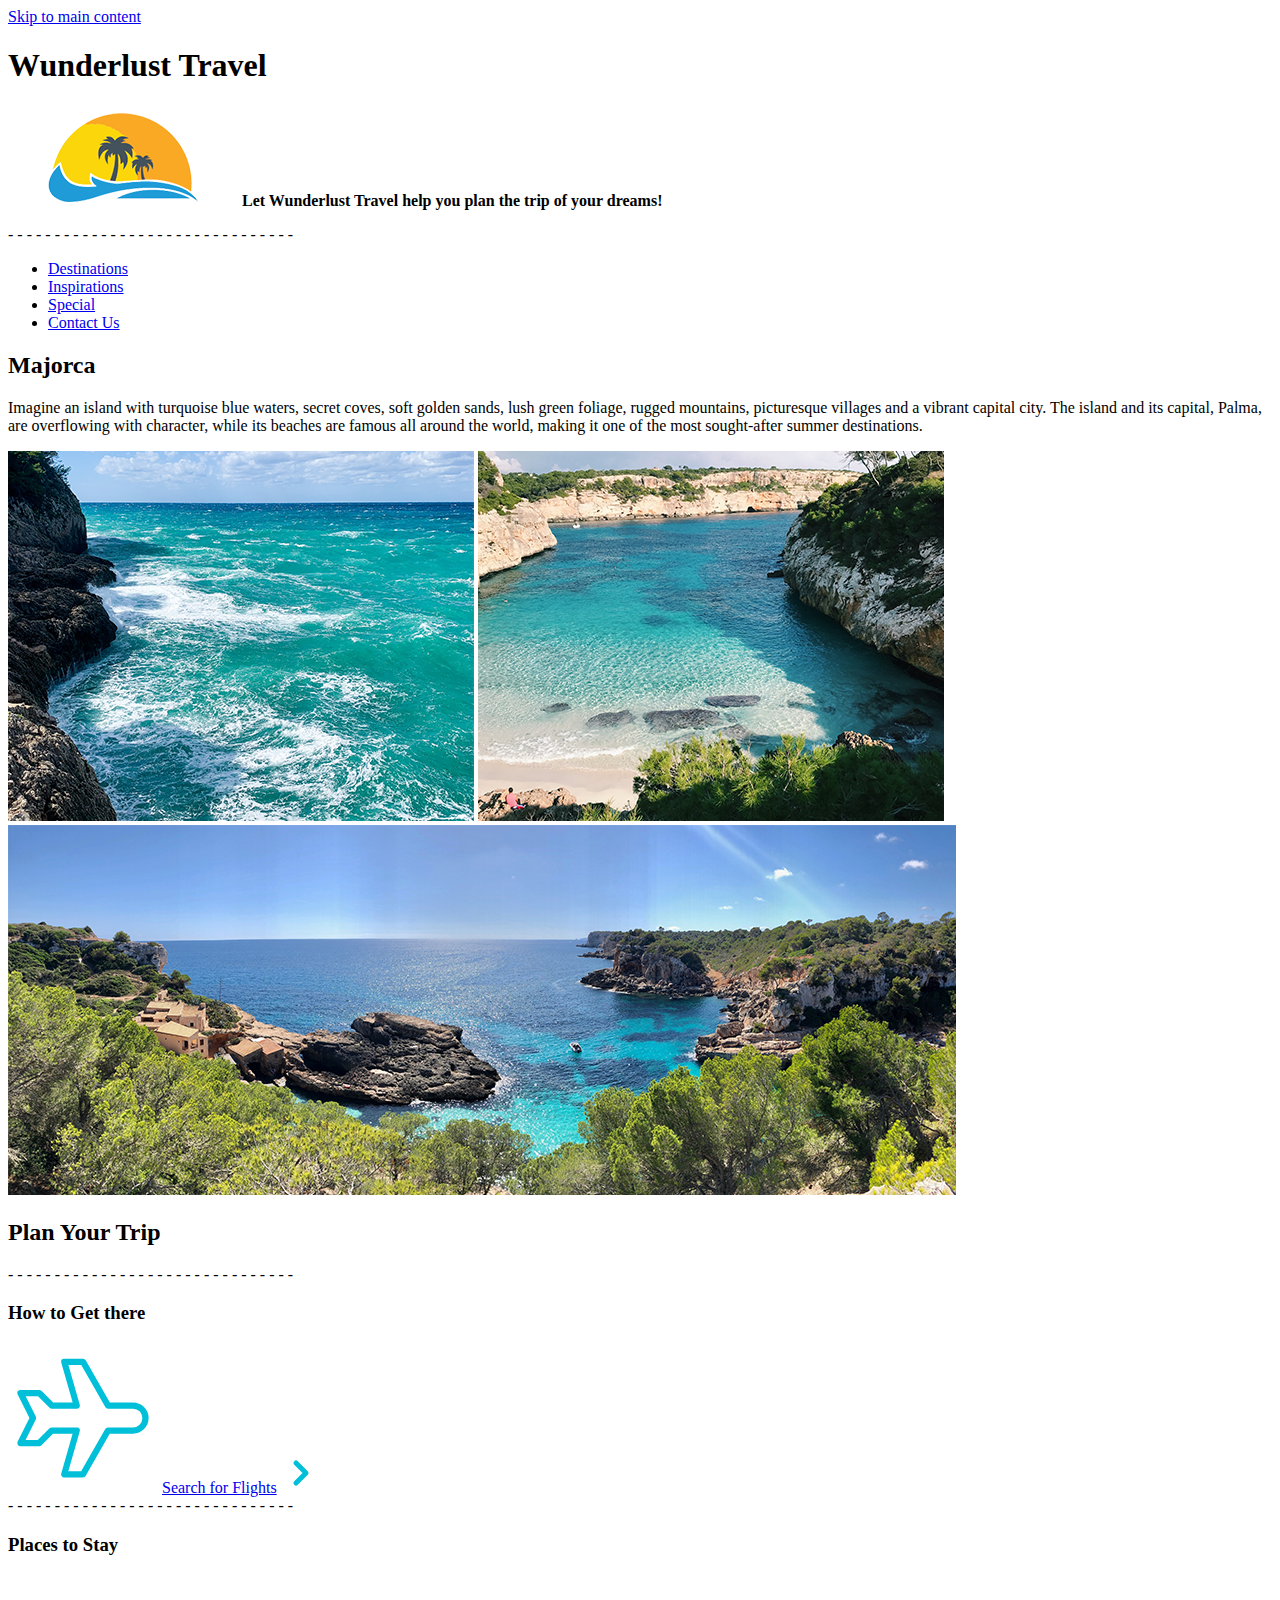
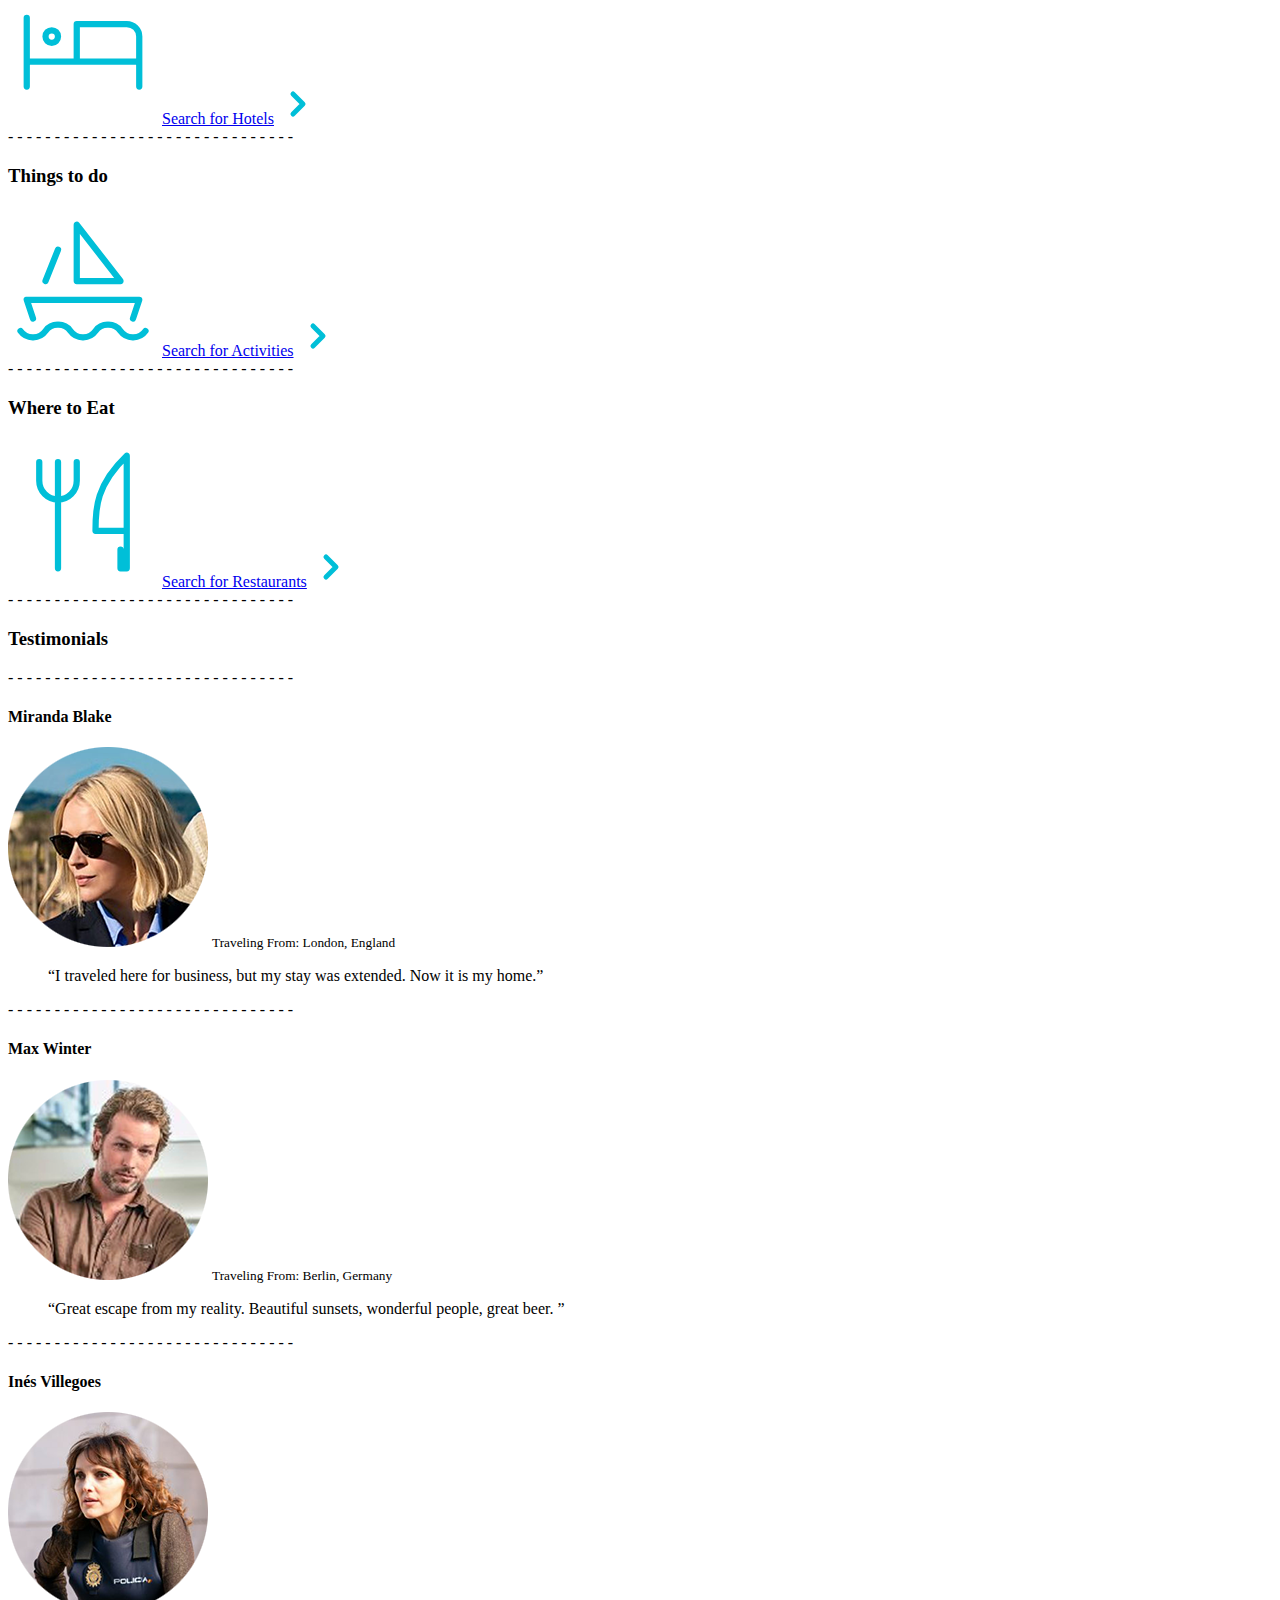
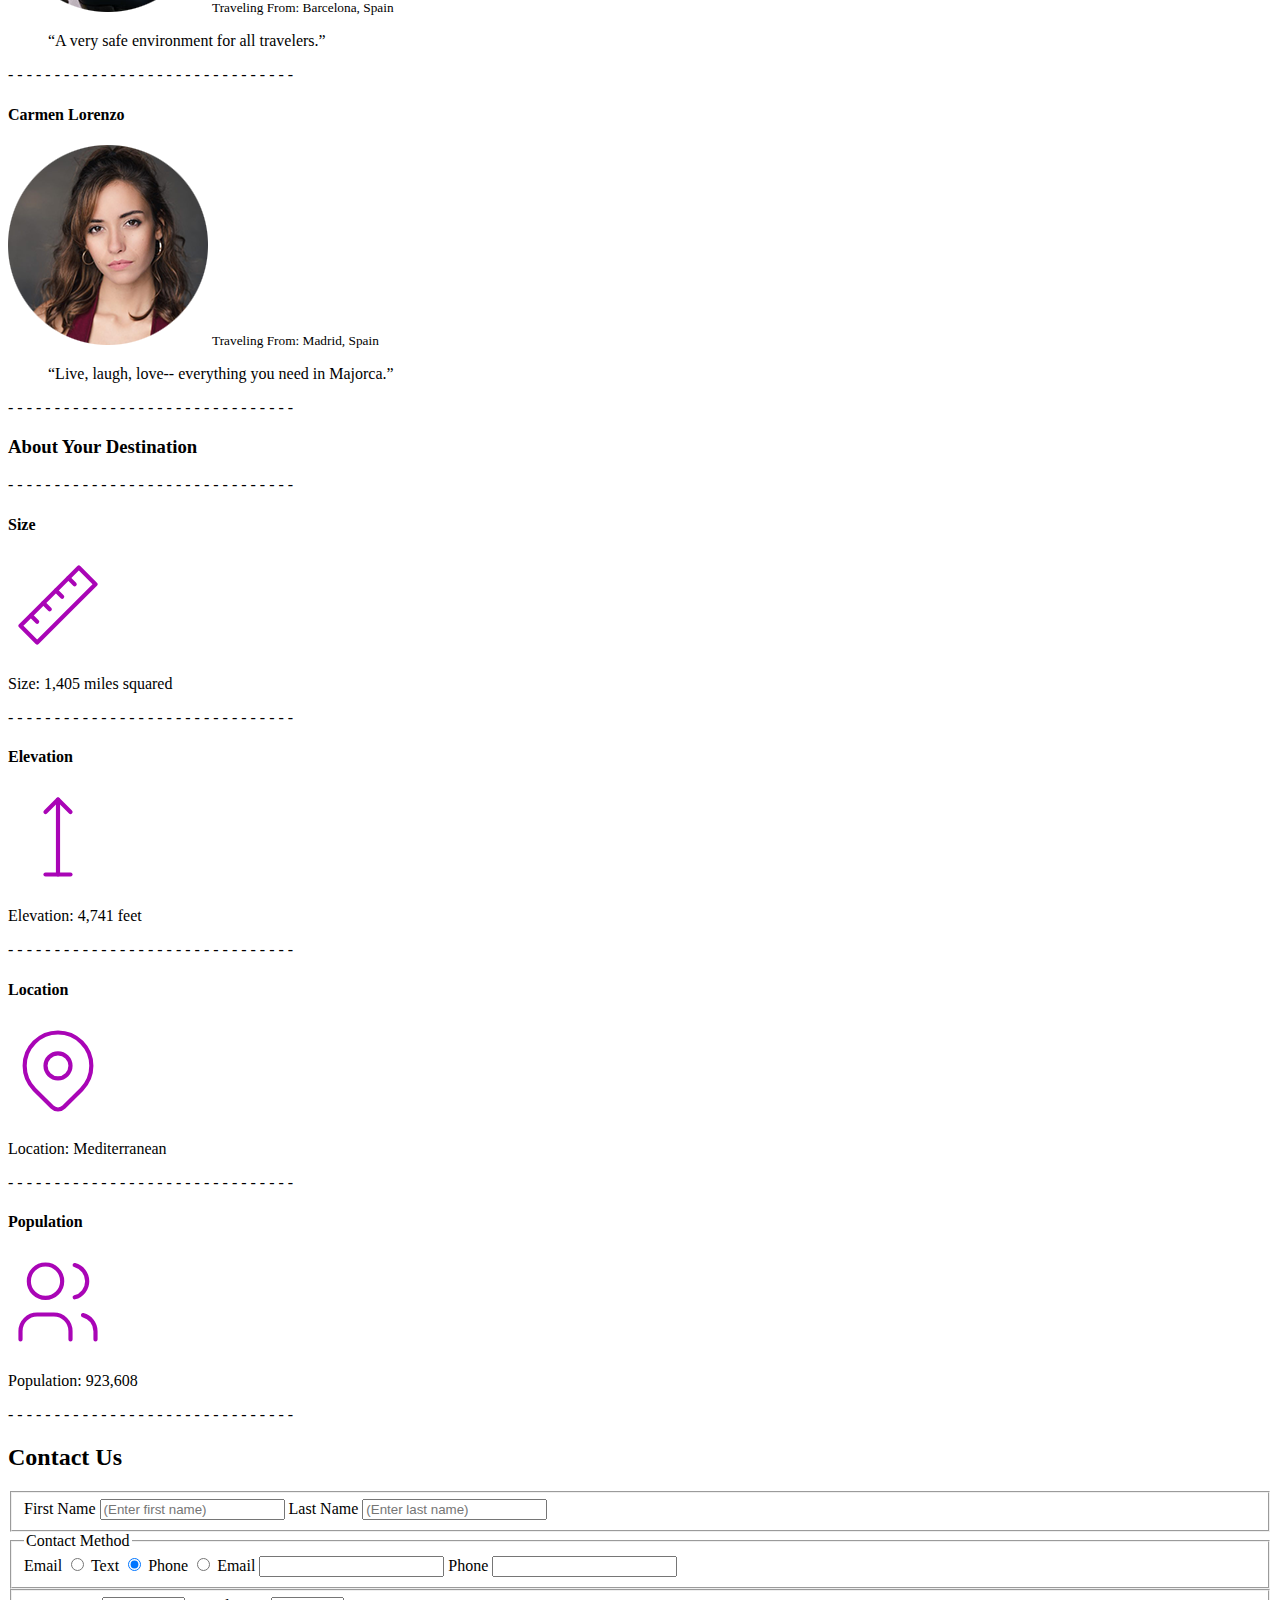
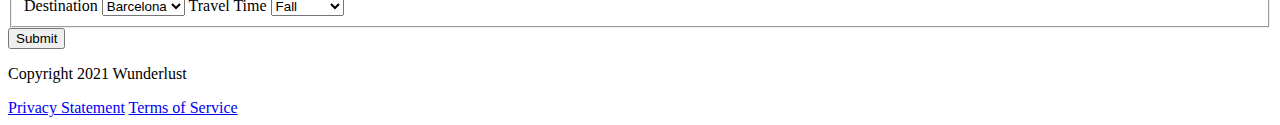
<file: index.html>
<!DOCTYPE html>
<html lang="en">

<head>
    <meta charset="utf-8">
    <meta http-equiv="X-UA-Compatible" content="IE=edge">
    <title>1.1 - 1.3 Assignment</title>
    <meta name="description" content="">
    <meta name="viewport" content="width=device-width, initial-scale=1">
    <meta name="author" content="Jeffrey Roberts">
</head>

<body>
    <a href="#mainContent" class="skip-link">Skip to main content</a>
    <header>
        <h1>Wunderlust Travel</h1>
        <picture>
            <source media="(min-width: 1024px)" srcset="images/logo-L.png">
            <source media="(min-width: 780px)" srcset="images/logo-M.png">
            <source media="(min-width: 320px)" srcset="images/logo-S.png">
            <img src="images/logo-L.png" alt="Wunderlust Logo">
        </picture>

        <strong>Let Wunderlust Travel help you plan the trip of your dreams!</strong>


        <p>- - - - - - - - - - - - - - - - - - - - - - - - - - - - - - -</p>

        <nav aria-label="Main Navigation">
            <ul>

                <li><a href="#aboutDestinations">Destinations</a></li>
                <li><a href="#">Inspirations</a></li>
                <li><a href="#">Special</a></li>
                <li><a href="#contact">Contact Us</a></li>

            </ul>
        </nav>
    </header>
    <main id="mainContent">
        <section id="about">
            <h2>Majorca</h2>
            <p>
                Imagine an island with turquoise blue waters, secret coves, soft golden sands, lush green foliage,
                rugged
                mountains, picturesque villages and a vibrant capital city. The island and its capital, Palma, are
                overflowing
                with character, while its beaches are famous all around the world, making it one of the most
                sought-after
                summer
                destinations.</p>



            <picture>
                <source media="(min-width: 1024px)" srcset="images/majorca-waves-L.png">
                <source media="(min-width: 780px)" srcset="images/majorca-waves-M.png">
                <source media="(min-width: 320px)" srcset="images/majorca-waves-S.png">
                <img src="images/majorca-waves-L.png" alt="Majorca Waves">
            </picture>
            <picture>
                <source media="(min-width: 1024px)" srcset="images/majorca-beach-L.png">
                <source media="(min-width: 780px)" srcset="images/majorca-beach-M.png">
                <source media="(min-width: 320px)" srcset="images/majorca-beach-S.png">
                <img src="images/majorca-beach-L.png" alt="Majorca Beach">
            </picture>
            <picture>
                <source media="(min-width: 1024px)" srcset="images/majorca-cove-L.png">
                <source media="(min-width: 780px)" srcset="images/majorca-cove-M.png">
                <source media="(min-width: 320px)" srcset="images/majorca-cove-S.png">
                <img src="images/majorca-cove-L.png" alt="Majorca Cove">
            </picture>

        </section>
        <section id="planning">
            <h2>Plan Your Trip</h2>
            - - - - - - - - - - - - - - - - - - - - - - - - - - - - - - -
            <article>
                <h3>How to Get there</h3>
                <svg xmlns="http://www.w3.org/2000/svg" class="icon icon-tabler icon-tabler-plane" width="150"
                    height="150" viewBox="0 0 24 24" stroke-width="1" stroke="#00bfd8" fill="none"
                    stroke-linecap="round" stroke-linejoin="round">
                    <path stroke="none" d="M0 0h24v24H0z" fill="none" />
                    <path d="M16 10h4a2 2 0 0 1 0 4h-4l-4 7h-3l2 -7h-4l-2 2h-3l2 -4l-2 -4h3l2 2h4l-2 -7h3z" />
                </svg>

                <a href="#">Search for Flights</a>

                <svg xmlns="http://www.w3.org/2000/svg" class="icon icon-tabler icon-tabler-chevron-right" width="40"
                    height="40" viewBox="0 0 24 24" stroke-width="3" stroke="#00bfd8" fill="none" stroke-linecap="round"
                    stroke-linejoin="round">
                    <path stroke="none" d="M0 0h24v24H0z" fill="none" />
                    <polyline points="9 6 15 12 9 18" />
                </svg>
            </article>
            - - - - - - - - - - - - - - - - - - - - - - - - - - - - - - -

            <article>
                <h3>Places to Stay</h3>
                <svg xmlns="http://www.w3.org/2000/svg" class="icon icon-tabler icon-tabler-bed" width="150"
                    height="150" viewBox="0 0 24 24" stroke-width="1" stroke="#00bfd8" fill="none"
                    stroke-linecap="round" stroke-linejoin="round">
                    <path stroke="none" d="M0 0h24v24H0z" fill="none" />
                    <path d="M3 7v11m0 -4h18m0 4v-8a2 2 0 0 0 -2 -2h-8v6" />
                    <circle cx="7" cy="10" r="1" />
                </svg>

                <a href="#">Search for Hotels</a>
                <svg xmlns="http://www.w3.org/2000/svg" class="icon icon-tabler icon-tabler-chevron-right" width="40"
                    height="40" viewBox="0 0 24 24" stroke-width="3" stroke="#00bfd8" fill="none" stroke-linecap="round"
                    stroke-linejoin="round">
                    <path stroke="none" d="M0 0h24v24H0z" fill="none" />
                    <polyline points="9 6 15 12 9 18" />
                </svg>
            </article>
            - - - - - - - - - - - - - - - - - - - - - - - - - - - - - - -
            <article>
                <h3>Things to do</h3>
                <svg xmlns="http://www.w3.org/2000/svg" class="icon icon-tabler icon-tabler-sailboat" width="150"
                    height="150" viewBox="0 0 24 24" stroke-width="1" stroke="#00bfd8" fill="none"
                    stroke-linecap="round" stroke-linejoin="round">
                    <path stroke="none" d="M0 0h24v24H0z" fill="none" />
                    <path
                        d="M2 20a2.4 2.4 0 0 0 2 1a2.4 2.4 0 0 0 2 -1a2.4 2.4 0 0 1 2 -1a2.4 2.4 0 0 1 2 1a2.4 2.4 0 0 0 2 1a2.4 2.4 0 0 0 2 -1a2.4 2.4 0 0 1 2 -1a2.4 2.4 0 0 1 2 1a2.4 2.4 0 0 0 2 1a2.4 2.4 0 0 0 2 -1" />
                    <path d="M4 18l-1 -3h18l-1 3" />
                    <path d="M11 12h7l-7 -9v9" />
                    <line x1="8" y1="7" x2="6" y2="12" />
                </svg>

                <a href="#">Search for Activities</a>

                <svg xmlns="http://www.w3.org/2000/svg" class="icon icon-tabler icon-tabler-chevron-right" width="40"
                    height="40" viewBox="0 0 24 24" stroke-width="3" stroke="#00bfd8" fill="none" stroke-linecap="round"
                    stroke-linejoin="round">
                    <path stroke="none" d="M0 0h24v24H0z" fill="none" />
                    <polyline points="9 6 15 12 9 18" />
                </svg>
            </article>
            - - - - - - - - - - - - - - - - - - - - - - - - - - - - - - -
            <article>
                <h3>Where to Eat</h3>
                <svg xmlns="http://www.w3.org/2000/svg" class="icon icon-tabler icon-tabler-tools-kitchen-2" width="150"
                    height="150" viewBox="0 0 24 24" stroke-width="1" stroke="#00bfd8" fill="none"
                    stroke-linecap="round" stroke-linejoin="round">
                    <path stroke="none" d="M0 0h24v24H0z" fill="none" />
                    <path
                        d="M19 3v12h-5c-.023 -3.681 .184 -7.406 5 -12zm0 12v6h-1v-3m-10 -14v17m-3 -17v3a3 3 0 1 0 6 0v-3" />
                </svg>

                <a href="#">Search for Restaurants</a>

                <svg xmlns="http://www.w3.org/2000/svg" class="icon icon-tabler icon-tabler-chevron-right" width="40"
                    height="40" viewBox="0 0 24 24" stroke-width="3" stroke="#00bfd8" fill="none" stroke-linecap="round"
                    stroke-linejoin="round">
                    <path stroke="none" d="M0 0h24v24H0z" fill="none" />
                    <polyline points="9 6 15 12 9 18" />
                </svg>
            </article>
        </section>
        - - - - - - - - - - - - - - - - - - - - - - - - - - - - - - -

        <section id="testimonials">
            <h3>Testimonials</h3>

            - - - - - - - - - - - - - - - - - - - - - - - - - - - - - - -
            <div>
                <h4>Miranda Blake</h4>

                <picture>
                    <source media="(min-width: 1024px)" srcset="images/miranda-blake-L.png">
                    <source media="(min-width: 780px)" srcset="images/miranda-blake-M.png">
                    <source media="(min-width: 320px)" srcset="images/miranda-blake-S.png">
                    <img src="images/miranda-blake-L.png" alt="Miranda Blake Headshot">
                </picture>


                <small>Traveling From: London, England</small>
                <blockquote>“I traveled here for business, but my stay was extended. Now it is my home.”
                </blockquote>
            </div>
            - - - - - - - - - - - - - - - - - - - - - - - - - - - - - - -
            <div>
                <h4>Max Winter</h4>

                <picture>
                    <source media="(min-width: 1024px)" srcset="images/max-winter-L.png">
                    <source media="(min-width: 780px)" srcset="images/max-winter-M.png">
                    <source media="(min-width: 320px)" srcset="images/max-winter-S.png">
                    <img src="images/max-winter-L.png" alt="Max Winters Headshot">
                </picture>

                <small>Traveling From: Berlin, Germany</small>
                <blockquote>“Great escape from my reality. Beautiful sunsets, wonderful people, great beer.
                    ”
                </blockquote>
            </div>
            - - - - - - - - - - - - - - - - - - - - - - - - - - - - - - -
            <div>
                <h4>Inés Villegoes</h4>

                <picture>
                    <source media="(min-width: 1024px)" srcset="images/ines-villegoes-L.png">
                    <source media="(min-width: 780px)" srcset="images/ines-villegoes-M.png">
                    <source media="(min-width: 320px)" srcset="images/ines-villegoes-S.png">
                    <img src="images/ines-villegoes-L.png" alt="Ines Villegoes Headshot">
                </picture>

                <small>Traveling From: Barcelona, Spain</small>
                <blockquote>“A very safe environment for all travelers.”</blockquote>
            </div>
            - - - - - - - - - - - - - - - - - - - - - - - - - - - - - - -
            <div>
                <h4>Carmen Lorenzo</h4>

                <picture>
                    <source media="(min-width: 1024px)" srcset="images/carmen-lorenzo-L.png">
                    <source media="(min-width: 780px)" srcset="images/carmen-lorenzo-M.png">
                    <source media="(min-width: 320px)" srcset="images/carmen-lorenzo-S.png">
                    <img src="images/carmen-lorenzo-L.png" alt="Carmen Lorenzo Headshot">
                </picture>
                <small>Traveling From: Madrid, Spain</small>
                <blockquote>“Live, laugh, love-- everything you need in Majorca.”</blockquote>
            </div>
            - - - - - - - - - - - - - - - - - - - - - - - - - - - - - - -
        </section>
        <section id="aboutDestinations">

            <h3>About Your Destination</h3>
            - - - - - - - - - - - - - - - - - - - - - - - - - - - - - - -
            <div>
                <h4>Size</h4>
                <svg xmlns="http://www.w3.org/2000/svg" class="icon icon-tabler icon-tabler-ruler-2" width="100"
                    height="100" viewBox="0 0 24 24" stroke-width="1" stroke="#a905b6" fill="none"
                    stroke-linecap="round" stroke-linejoin="round">
                    <path stroke="none" d="M0 0h24v24H0z" fill="none" />
                    <path d="M17 3l4 4l-14 14l-4 -4z" />
                    <path d="M16 7l-1.5 -1.5" />
                    <path d="M13 10l-1.5 -1.5" />
                    <path d="M10 13l-1.5 -1.5" />
                    <path d="M7 16l-1.5 -1.5" />
                </svg>
                <p>Size: 1,405 miles squared</p>
            </div>
            - - - - - - - - - - - - - - - - - - - - - - - - - - - - - - -
            <div>
                <h4>Elevation</h4>
                <svg xmlns="http://www.w3.org/2000/svg" class="icon icon-tabler icon-tabler-arrow-top-bar" width="100"
                    height="100" viewBox="0 0 24 24" stroke-width="1" stroke="#a905b6" fill="none"
                    stroke-linecap="round" stroke-linejoin="round">
                    <path stroke="none" d="M0 0h24v24H0z" fill="none" />
                    <line x1="12" y1="21" x2="12" y2="3" />
                    <path d="M15 6l-3 -3l-3 3" />
                    <line x1="9" y1="21" x2="15" y2="21" />
                </svg>

                <p>Elevation: 4,741 feet</p>
            </div>

            - - - - - - - - - - - - - - - - - - - - - - - - - - - - - - -

            <div>
                <h4>Location</h4>
                <svg xmlns="http://www.w3.org/2000/svg" class="icon icon-tabler icon-tabler-map-pin" width="100"
                    height="100" viewBox="0 0 24 24" stroke-width="1" stroke="#a905b6" fill="none"
                    stroke-linecap="round" stroke-linejoin="round">
                    <path stroke="none" d="M0 0h24v24H0z" fill="none" />
                    <circle cx="12" cy="11" r="3" />
                    <path d="M17.657 16.657l-4.243 4.243a2 2 0 0 1 -2.827 0l-4.244 -4.243a8 8 0 1 1 11.314 0z" />
                </svg>
                <p>Location: Mediterranean</p>
            </div>
            - - - - - - - - - - - - - - - - - - - - - - - - - - - - - - -
            <div>
                <h4>Population</h4>
                <svg xmlns="http://www.w3.org/2000/svg" class="icon icon-tabler icon-tabler-users" width="100"
                    height="100" viewBox="0 0 24 24" stroke-width="1" stroke="#a905b6" fill="none"
                    stroke-linecap="round" stroke-linejoin="round">
                    <path stroke="none" d="M0 0h24v24H0z" fill="none" />
                    <circle cx="9" cy="7" r="4" />
                    <path d="M3 21v-2a4 4 0 0 1 4 -4h4a4 4 0 0 1 4 4v2" />
                    <path d="M16 3.13a4 4 0 0 1 0 7.75" />
                    <path d="M21 21v-2a4 4 0 0 0 -3 -3.85" />
                </svg>

                <p>Population: 923,608</p>
            </div>
            - - - - - - - - - - - - - - - - - - - - - - - - - - - - - - -
        </section>

        <section id="contact">

            <h2>Contact Us</h2>
            <form action="https://wp.zybooks.com/form-viewer.php" method="post">
                <fieldset>
                    <label for="firstName">First Name</label>
                    <input type="text" id="firstName" name="firstName" placeholder="(Enter first name)" required
                        aria-required="true" aria-autocomplete="inline">
                    <label for="lastName">Last Name</label>
                    <input type="text" id="lastName" name="lastName" placeholder="(Enter last name)" required
                        aria-required="true" aria-autocomplete="inline">
                </fieldset>
                <fieldset>
                    <legend>Contact Method</legend>
                    <label for="contactEmail">Email</label>
                    <input type="radio" id="contactEmail" name="contactMethod" value="email" checked required
                        aria-required="true">

                    <label for="contactText">Text</label>
                    <input type="radio" id="contactText" name="contactMethod" value="text" checked required
                        aria-required="true">

                    <label for="contactPhone">Phone</label>
                    <input type="radio" id="contactPhone" name="contactMethod" value="phone">

                    <label for="email">Email</label>
                    <input type="email" id="email" name="email" required aria-required="true"
                        aria-autocomplete="inline">
                    <label for="phone">Phone</label>
                    <input type="tel" id="phone" name="phone" required aria-required="true" aria-autocomplete="inline">

                </fieldset>

                <fieldset>
                    <label for="destination">Destination</label>
                    <select id="destination">
                        <option value="barcelona">Barcelona</option>
                        <option value="granada">Granada</option>
                        <option value="ibiza">Ibiza</option>
                        <option value="madrid">Madrid</option>
                        <option value="majorca">Majorca</option>
                        <option value="seville">Seville</option>
                        <option value="tenerife">Tenerife</option>
                        <option value="valencia">Valencia</option>
                    </select>
                    <label for="time">Travel Time</label>
                    <select id="time">
                        <option value="fall">Fall</option>
                        <option value="winter">Winter</option>
                        <option value="spring">Spring</option>
                        <option value="summer">Summer</option>
                        <option value="flexible">Flexible</option>
                    </select>
                </fieldset>
                <button type="submit">Submit</button>
            </form>
        </section>
    </main>
    <footer>
        <p>Copyright 2021 Wunderlust</p>
        <a href="#privacy">Privacy Statement</a>
        <a href="#TermsOfService">Terms of Service</a>
    </footer>
</body>

</html>
</file>
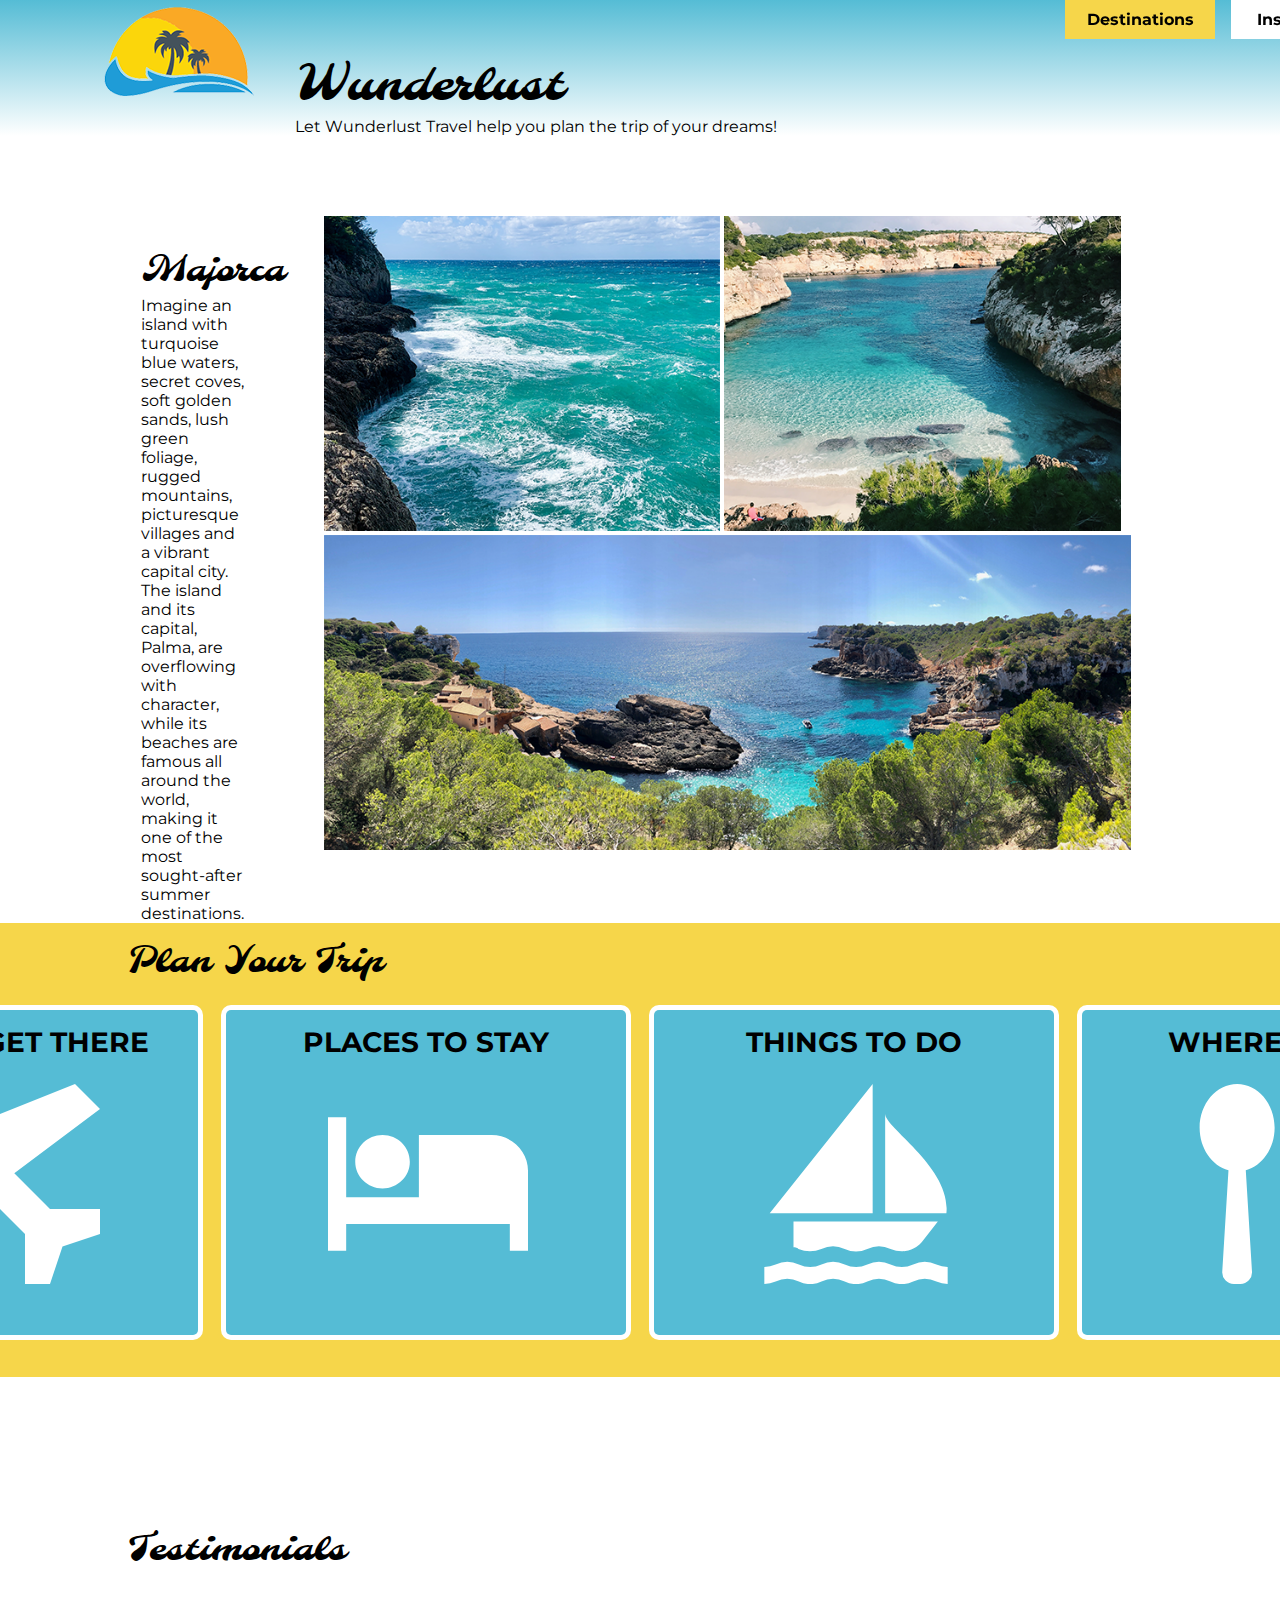
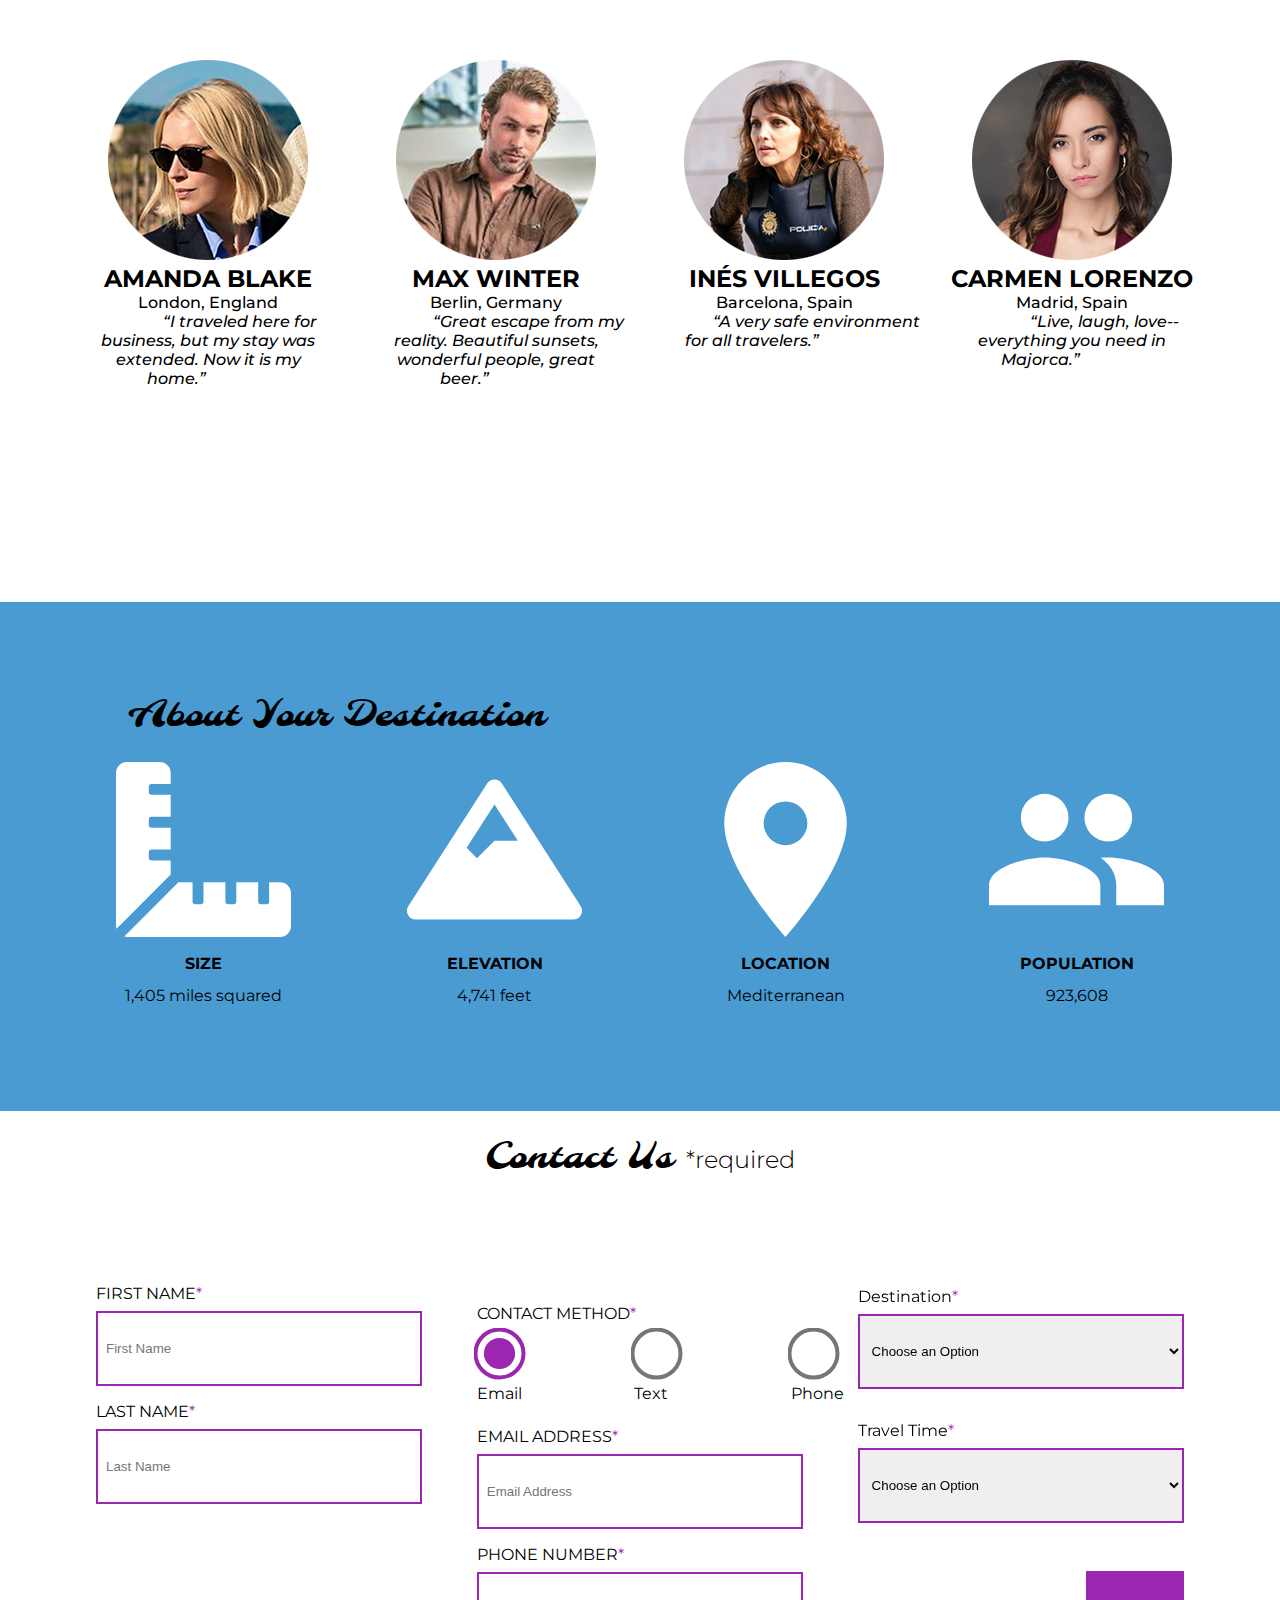
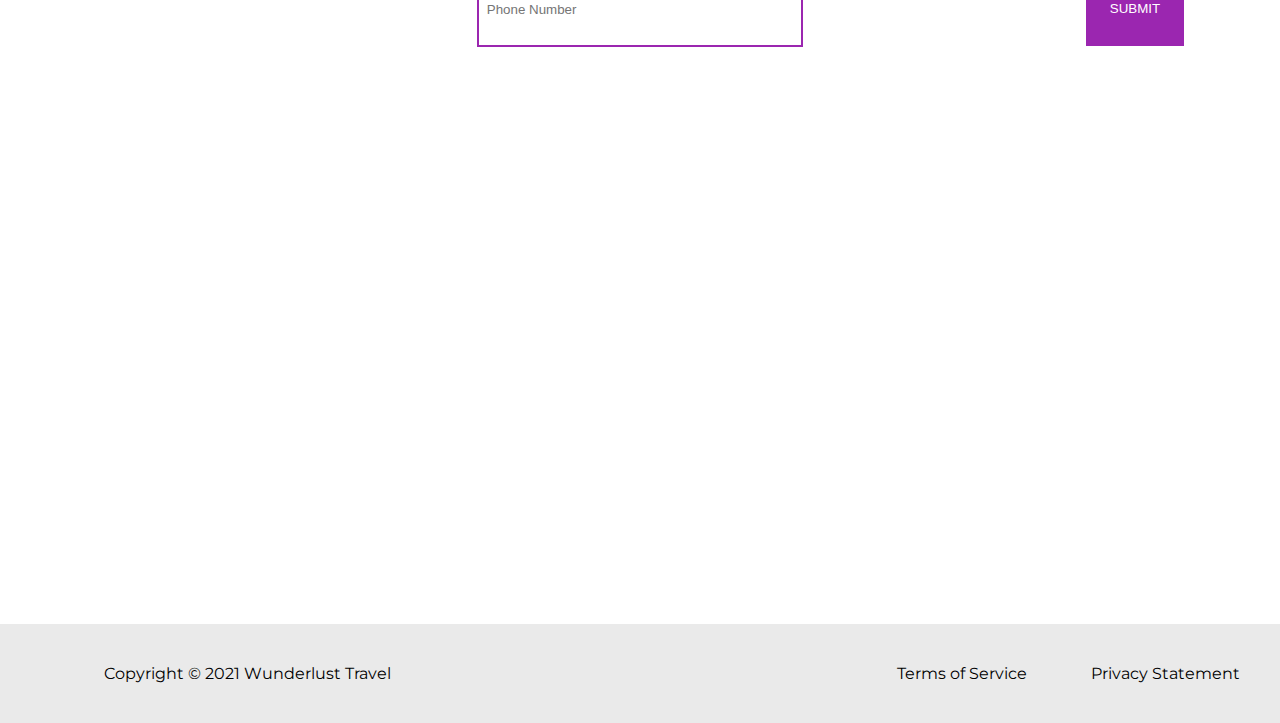
<file: wunderlust-majorca.html>
<!DOCTYPE html>
<html lang="en">

<head>
    <meta charset="utf-8">
    <meta name="viewport" content="width=device-width, initial-scale=1">
    <meta name="author" content="Jessica Barnett, Christina Carrasquilla">
    <meta name="description"
        content="Let Wunderlust Travel take you to beautiful Majorca this year! Majorca is a beautiful island and offers beauty and fun to its visitors">
    <meta name="keywords"
        content="travel, majorca, beach, island, vacation, destination, getaway, restaurants in majorca, entertainment in majorca, testimonials from visitors">
    <title>Wunderlust Travel</title>
    <meta name="robots" content="index,follow">

    <!-- ~~~~~~~~~~ TWITTER CARD TAGS ~~~~~~~~~~ -->
    <meta name="twitter:card" content="summary_large_image">
    <meta name="twitter:site" content="@wunderlusttravel">
    <meta name="twitter:creator" content="@wunderlusttravel">
    <meta name="twitter:title" content="Wunderlust Travel: Majorca">
    <meta name="twitter:description"
        content="Let Wunderlust Travel take you to beautiful Majorca this year! Majorca is a beautiful island and offers beauty and fun to its visitors">
    <meta name="twitter:image" content="https://wunderlusttravel.com/images2/majorca-cove.png">

    <!-- ~~~~~~~~~~ OPEN GRAPH META TAGS ~~~~~~~~~~ -->
    <meta property="og:title" content="See Majorca with Wunderlust Travel">
    <meta property="og:type" content="website">
    <meta property="og:image" content="https://wunderlusttravel.com/images2/majorca-cove.png">
    <meta property="og:url" content="https://wunderlusttravel.com/majorca">
    <meta property="og:description"
        content="Let Wunderlust Travel take you to beautiful Majorca this year! Majorca is a beautiful island and offers beauty and fun to its visitors">
    <!-- ~~~~~~~~~~FAVICON ~~~~~~~~~~ -->
    <link rel="shortcut icon" href="images2/favicon.png">

    <!-- ~~~~~~~~~~ GOOGLE FONTS ~~~~~~~~~~ -->
    <link rel="preconnect" href="https://fonts.googleapis.com">
    <link rel="preconnect" href="https://fonts.gstatic.com" crossorigin>
    <link href="https://fonts.googleapis.com/css2?family=Molle:ital@1&family=Montserrat:wght@400;600&display=swap"
        rel="stylesheet">
    <link href="styles.css" rel="stylesheet">
</head>

<body>
    <a id="skip" href="#main-content">Skip to Main Content</a>
    <!-- styling skip links: https://webaim.org/techniques/css/invisiblecontent/ -->
    <header>
        <a href="index.html" id="logo"><img src="images/logo.png"
                alt="The Wunderlust logo shows blue waves and the outline of two palm trees against an orange sun"></a>
        <h1>Wunderlust</h1>
        <p>Let Wunderlust Travel help you plan the trip of your dreams!</p>
        <nav>
            <div id="menu-toggle">
                <!-- responsive menu code from (with changes made to match mockups): https://css-tricks.com/three-css-alternatives-to-javascript-navigation/ -->
                <h2 class="sr-only">Main Navigation</h2>
                <!-- hidden but accessible headings from: https://webaim.org/techniques/css/invisiblecontent/ -->
                <input name="toggle" id="toggle" type="checkbox">
                <label for="toggle">Menu</label>
                <ul>
                    <li class="active"><a href="#">Destinations</a></li>
                    <li><a href="#">Inspirations</a></li>
                    <li><a href="#">Special</a></li>
                    <li><a href="#">Contact Us</a></li>
                </ul>
            </div>
        </nav>
    </header>
    <main id="main-content">
        <article>
            <div id="intro">
                <h2>Majorca</h2>
                <p>Imagine an island with turquoise blue waters, secret coves, soft golden sands, lush green foliage,
                    rugged mountains, picturesque villages and a vibrant capital city. The island and its capital,
                    Palma, are overflowing with character, while its beaches are famous all around the world, making it
                    one of the most sought-after summer destinations.</p>
                <div id="img-grid">
                    <img src="images/majorca-waves.png"
                        alt="Turquoise blue waters with white wave caps crashing against a rock cliff">
                    <img src="images/majorca-beach.png"
                        alt="A calm cove with turquoise waters calmly lapping at a light sand beach">
                    <picture>
                        <source srcset="images/majorca-cove-small.png" media="(max-width: 500px)">
                        <img src="images/majorca-cove.png"
                            alt="Deep blue water leading to the horizon with the island and trees in the foreground">
                    </picture>
                </div>
            </div>
            <section id="plan">
                <h3>Plan Your Trip</h3>
                <div>
                    <section>
                        <h4>How to Get There</h4>
                        <a href="#" title="Search for flights">
                            <img src="images/get.svg" alt="airplane icon">
                        </a>
                    </section>
                    <section>
                        <h4>Places to Stay</h4>
                        <a href="#" title="Search for hotels">
                            <img src="images/stay.svg" alt="bed icon">
                        </a>
                    </section>
                    <section>
                        <h4>Things to Do</h4>
                        <a href="#" title="Search for Activities">
                            <img src="images/do.svg" alt="sailboat icon">
                        </a>
                    </section>
                    <section>
                        <h4>Where to Eat</h4>
                        <a href="#" title="Search for Restaurants">
                            <img src="images/eat.svg" alt="fork and spoon icon">
                        </a>
                    </section>
                </div>
            </section>
            <section id="testimonials">
                <h3>Testimonials</h3>
                <div>
                    <section>
                        <img src="images/miranda-blake.png"
                            alt="Miranda Blake has a blonde bob and is wearing dark sunglasses">
                        <h4>Amanda Blake</h4>
                        <p>London, England</p>
                        <q>I traveled here for business, but my stay was extended. Now it is my home.</q>
                    </section>
                    <section>
                        <img src="images/max-winter.png"
                            alt="Max Winter has dark blonde hair and a trimmed beard and mustache">
                        <h4>Max Winter</h4>
                        <p>Berlin, Germany</p>
                        <q>Great escape from my reality. Beautiful sunsets, wonderful people, great beer.</q>
                    </section>
                    <section>
                        <img src="images/ines-villegoes.png"
                            alt="Ines Villegos has shoulder-length, wavy, brown hair and is wearing a brown sweater">
                        <h4>Inés Villegos</h4>
                        <p>Barcelona, Spain</p>
                        <q>A very safe environment for all travelers.</q>
                    </section>
                    <section>
                        <img src="images/carmen-lorenzo.png"
                            alt="Carmen Lorenzo has long, dark brown hair and is wearing gold hoop earrings">
                        <h4>Carmen Lorenzo</h4>
                        <p>Madrid, Spain</p>
                        <q>Live, laugh, love-- everything you need in Majorca.</q>
                    </section>
                </div>
            </section>
            <section id="about">
                <h3>About Your Destination</h3>
                <div>
                    <section>
                        <img src="images/size.svg" alt="ruler icon">
                        <h4>Size</h4>
                        <p>1,405 miles squared</p>
                    </section>
                    <section>
                        <img src="images/elevation.svg" alt="mountain icon">
                        <h4>Elevation</h4>
                        <p>4,741 feet</p>
                    </section>
                    <section>
                        <img src="images/location.svg" alt="location pin icon">
                        <h4>Location</h4>
                        <p>Mediterranean</p>
                    </section>
                    <section>
                        <img src="images/population.svg" alt="people icon">
                        <h4>Population</h4>
                        <p>923,608</p>
                    </section>
                </div>
            </section>
            <section id="contact">
                <h3>Contact Us <span class="form-required">*required</span></h3>
                <form method="post" action="https://wp.zybooks.com/form-viewer.php">
                    <div id="names">
                        <label for="fName">First Name<span class="required">*</span></label>
                        <input type="text" name="fName" id="fName" autocomplete="given-name" placeholder="First Name"
                            required>
                        <!-- custom input styles from https://moderncss.dev/custom-css-styles-for-form-inputs-and-textareas/ -->
                        <label for="lName">Last Name<span class="required">*</span></label>
                        <input type="text" name="lName" id="lName" autocomplete="family-name" placeholder="Last Name"
                            required>
                    </div>
                    <div id="nums">
                        <fieldset>
                            <legend>Contact Method<span class="required">*</span></legend>
                            <!-- custom radio button styles from https://moderncss.dev/pure-css-custom-styled-radio-buttons/ -->
                            <label for="prefEmail">
                                <span class="radio-input">
                                    <input type="radio" name="contactPref" id="prefEmail" required checked>
                                    <span class="radio-control"></span>
                                </span>
                                <span class="radio-label">Email</span>
                            </label>
                            <label for="prefText">
                                <span class="radio-input">
                                    <input type="radio" name="contactPref" id="prefText">
                                    <span class="radio-control"></span>
                                </span>
                                <span class="radio-label">Text</span>
                            </label>
                            <label for="prefPhone">
                                <span class="radio-input">
                                    <input type="radio" name="contactPref" id="prefPhone">
                                    <span class="radio-control"></span>
                                </span>
                                <span class="radio-label">Phone</span>
                            </label>
                        </fieldset>
                        <label for="email">Email Address<span class="required">*</span></label>
                        <input type="email" name="email" id="email" autocomplete="email" placeholder="Email Address"
                            required>
                        <label for="phone">Phone Number<span class="required">*</span></label>
                        <input type="tel" name="phone" id="phone" autocomplete="tel" placeholder="Phone Number"
                            required>
                    </div>
                    <div id="selects">
                        <!-- custom select styles from: https://moderncss.dev/custom-select-styles-with-pure-css/ -->
                        <label for="destination">Destination<span class="required">*</span></label>
                        <div class="custom-select">
                            <select name="destination" id="destination" required>
                                <option value="" disabled selected>Choose an Option</option>
                                <option value="barcelona">Barcelona</option>
                                <option value="granada">Granada</option>
                                <option value="ibiza">Ibiza</option>
                                <option value="madrid">Madrid</option>
                                <option value="majora">Majora</option>
                                <option value="seville">Seville</option>
                                <option value="tenerife">Tenerife</option>
                                <option value="valencia">Valencia</option>
                            </select>
                            <span class="focus"></span>
                        </div>
                        <label for="travelTime">Travel Time<span class="required">*</span></label>
                        <div class="custom-select">
                            <select name="travelTime" id="travelTime" required>
                                <option value="" disabled selected>Choose an Option</option>
                                <option value="fall">Fall</option>
                                <option value="winter">Winter</option>
                                <option value="spring">Spring</option>
                                <option value="summer">Summer</option>
                                <option value="flexible">Flexible</option>
                            </select>
                            <span class="focus"></span>
                        </div>
                        <input type="submit" name="mySubmit" id="mySubmit" value="Submit">
                    </div>
                </form>
            </section>
        </article>
    </main>
    <footer>
        <p>Copyright &copy; 2021 Wunderlust Travel</p>
        <a href="#">Privacy Statement</a>
        <a href="#">Terms of Service</a>
    </footer>
</body>

</html>
</file>
<file: styles.css>
/* Author: Jeffrey Roberts */

/*------- Google Fonts --------  */
@import url('https://fonts.googleapis.com/css2?family=Molle&family=Montserrat:ital,wght@0,100..900;1,100..900&display=swap');

/*----- Reset----*/

html,
body,
div,
span,
applet,
object,
iframe,
h1,
h2,
h3,
h4,
h5,
h6,
p,
blockquote,
pre,
a,
abbr,
acronym,
address,
big,
cite,
code,
del,
dfn,
em,
img,
ins,
kbd,
q,
s,
samp,
small,
strike,
strong,
sub,
sup,
tt,
var,
b,
u,
i,
center,
dl,
dt,
dd,
ol,
ul,
li,
fieldset,
form,
label,
legend,
table,
caption,
tbody,
tfoot,
thead,
tr,
th,
td,
article,
aside,
canvas,
details,
embed,
figure,
figcaption,
footer,
header,
hgroup,
menu,
nav,
output,
ruby,
section,
summary,
time,
mark,
audio,
video {
    margin: 0;
    padding: 0;
    border: 0;
    font-size: 100%;
    font: inherit;
    vertical-align: baseline;
}



/*-----Roots------- */
:root {

    --yellow: #F6d64a;
    --teal: #55bcd5;
    --purple: #9b26b0;
    --blue: #499bd2;
    --dark-gray: #222222;
    --light-gray: #eaeaea;
    --white: #ffffff;
    --black: #000000;
}

/*--------Global -------*/
header {
    background-image: linear-gradient(var(--teal), var(--white));
}

body {
    background-color: var(--white);
    margin: 0;
    padding: 0;
}

h1,
h2,
h3 {
    font-family: "Molle";
}

h4,
p,
q,
small,
nav,
button,
form {
    font-family:
        "Montserrat";
}

h1 {
    font-size: 3rem;

}

h2,
h3 {
    font-size: 2.25rem;

}

#skip {
    position: absolute;
    left: -10000px;
    top: auto;
    overflow: hidden;
}

#skip:focus {
    position: static;
    width: auto;
    height: auto;
}

nav {}

h4 {
    text-transform: uppercase;
}

#plan {
    background-color: var(--yellow);
}

#plan h4 {
    font-variation-settings: "wght" 700;
    font-size: 1.25rem;
}

#plan section {
    background-color: var(--teal);
    text-transform: uppercase;
    border-radius: 5px;
    box-shadow: 0 0 0 5px var(--white);
}

#testimonials h4 {
    font-variation-settings: "wght" 700;
    font-size: 1.5rem;
}

#testimonials q {
    font-variation-settings: "wght" 400, "ital" 1;
}

#about {
    background-color: var(--blue);
}

#about h4 {
    font-variation-settings: "wght" 700;
    font-size: 1rem;
}

#contact .form-required {
    font-size: 1.5rem;
    font-family: "montserrat";
    font-variation-settings: "wght" 300, "ital" 1;
}

#contact input,
#destination,
#travelTime {
    border: 2px solid var(--purple);
}

#contact [for="fName"],
#contact [for="lName"],
#contact [for="email"],
#contact [for="phone"] {
    text-transform: uppercase;
}

#nums legend {
    text-transform: uppercase;
}

input[type="radio"] {
    accent-color: var(--purple);

}

#contact .required {
    color: var(--purple);
}

#mySubmit {
    background-color: var(--purple);
    color: var(--white);
    text-transform: uppercase;
}

footer {
    background-color: var(--light-gray);
    font-family: "montserrat";
}

footer a {
    text-decoration: none;
    color: var(--black);

}



/*-----------------------------Small Screens----------------------------- */
@media screen and (max-width: 767px) {

    nav {

        width: 200px;
        float: right;
    }

    ul {
        list-style-type: none;
        margin: 0;
        padding: 0;
    }

    a {
        text-decoration: none;
    }


    #menu-toggle {
        position: relative;
        top: -15rem;

    }

    .sr-only {
        opacity: 0;
    }

    #menu-toggle input[type="checkbox"] {
        position: absolute;
        opacity: 0;
        z-index: -1;
    }

    #menu-toggle label {
        display: block;
        background-color: var(--yellow);
        color: var(--black);
        text-align: center;
        cursor: pointer;
        padding: 10px;
        font-size: 1rem;
        font-variation-settings: "wght" 700;
    }

    #menu-toggle ul {
        background-color: var(--teal);
        position: absolute;
        top: 100%;
        width: 100%;
        transform: translateY(-100%);
        transition: transform 0.1s ease-in-out;
        opacity: 0;
        visibility: hidden;
    }

    #menu-toggle ul li {
        border-bottom: 1px solid var(--black);
    }

    #menu-toggle ul li a {
        display: block;
        padding: 10px;
        color: var(--black);
        text-align: center;
        font-variation-settings: "wght" 700;
    }

    #menu-toggle input[type="checkbox"]:checked~ul {
        transform: translateY(0);
        opacity: 1;
        visibility: visible;
    }

    header h1,
    p {
        padding-left: 10%;
        padding-right: 10%;
    }

    #intro h2 {
        position: relative;
        top: 5.5rem;
        left: 3rem;

    }

    #intro p {
        display: inline-block;
        margin-left: auto;
        padding-left: 10%;
        vertical-align: baseline;
        line-height: 2;
        padding-bottom: 1rem;

    }

    #intro img {
        width: 100%;
        margin-bottom: 1rem;
    }

    #plan h3 {
        padding-left: 60px;
        padding-top: 15px;
    }

    #plan div {
        display: grid;
        grid-template-columns: 1fr;
        justify-items: center;

    }

    #plan section {
        margin: 10px;
        width: 300px;
        height: 250px;


    }

    #plan section h4,
    #plan section a {
        display: flex;
        justify-content: center;
        align-items: center;
        margin-left: auto;
        margin-right: auto;

    }

    #plan img {
        width: 150px;
        height: 150px;
        padding-top: 50px;
    }

    #testimonials h3 {
        padding-left: 25px;
        padding-top: 25px;

    }

    #testimonials section {
        grid-template-columns: 1fr;
        justify-items: center;
        text-align: center;
        padding-left: 20%;
        padding-right: 20%;
        padding-top: 1rem;
        padding-bottom: 1rem;

    }



    #about h3 {
        padding-bottom: 1.5rem;
        padding-right: 4rem;
        padding-left: 2rem;
        padding-top: 1rem;
    }

    #about div {
        display: grid;
        grid-template-columns: 1fr 1fr;
        justify-items: center;
        text-align: center;
    }

    #about img {
        width: 100px;
        height: 100px;
    }

    #about section p {
        padding-bottom: .5rem;
    }

    #contact {
        max-width: 400px;
        margin: 0 auto;
    }

    #contact h3 {
        text-align: center;
        margin-bottom: 1.5rem;
        margin-top: 1.5rem;
    }

    label {
        display: block;
        margin-bottom: 0.5rem;
    }

    input[type="text"],
    input[type="email"],
    input[type="tel"],
    select {
        width: 100%;
        padding: 0.5rem;
        margin-bottom: 1rem;
        box-sizing: border-box;
    }

    #names,
    #nums,
    #selects {
        margin-bottom: 1.5rem;
    }

    fieldset {
        margin-bottom: 1rem;
        padding: 0;
    }

    legend {
        margin-bottom: 0.5rem;
    }

    input[type="radio"] {
        transform: scale(4);
        margin: 1rem;
    }

    .radio-input {
        display: inline-block;
        margin-bottom: 0.5rem;

    }

    .radio-label {
        margin-left: 0.5rem;
    }

    .custom-select {
        position: relative;
        margin-bottom: 1rem;
    }

    select {
        width: 100%;
        padding: 0.5rem;
    }

    #mySubmit {
        display: block;
        width: 100%;
        padding: 0.5rem;
        margin-top: 1rem;
        cursor: pointer;
    }

    #names,
    #nums,
    #selects {
        width: 100%;
    }

    footer p {
        padding-top: 1rem;
        padding-bottom: 2rem;
        text-align: center;
    }

    footer a {
        display: flex;
        justify-content: center;
        line-height: 2;
    }
}

/*------------------------------Medium Screens--------------------- */

@media screen and (min-width: 768px) and (max-width: 1199px) {

    nav {
        max-width: 85%;
        margin: auto;
    }

    ul {
        list-style-type: none;
        margin: 0;
        padding: 0;
    }

    a {
        text-decoration: none;
    }


    #menu-toggle {
        position: relative;


    }

    .sr-only {
        opacity: 0;
    }

    #menu-toggle input[type="checkbox"] {
        position: absolute;
        opacity: 0;
        z-index: -1;
    }


    #menu-toggle label {
        visibility: hidden;
    }

    #menu-toggle ul {

        position: relative;
        top: -4rem;
        list-style: none;
        display: flex;
        justify-content: space-around;
    }

    nav div ul li {
        display: flex;
        flex-direction: column;
        gap: 1rem;
        background-color: var(--white);
        width: 150px;
    }

    .active {
        background-color: var(--yellow);
    }

    #menu-toggle ul li a {
        display: block;
        padding: 10px;
        color: var(--black);
        text-align: center;
        font-variation-settings: "wght" 700;
    }

    #menu-toggle input[type="checkbox"]:checked~ul {
        opacity: 1;
        visibility: visible;
    }

    header h1 {
        display: inline;

    }

    header p {
        text-align: center;
        padding-left: 1rem;
        padding-bottom: 2rem;
    }

    #intro {
        max-width: 85%;
        margin: auto;
        padding-bottom: 2rem;
    }

    #intro h2 {}

    #intro p {
        display: inline-block;
        vertical-align: baseline;
        line-height: 2;
        padding-bottom: 1rem;
    }

    #img-grid {
        display: grid;
        grid-template-columns: 1fr 1fr;
        grid-template-rows: auto auto;
        gap: .5rem;
    }

    #img-grid img,
    #img-grid picture {
        width: 100%;
        height: auto;
    }


    #img-grid picture {
        grid-column: 1 / -1;
    }

    #plan {
        padding-bottom: 2rem;
    }

    #plan h3 {
        padding-left: 15%;
        margin: auto;
        padding-top: 1rem;
        padding-bottom: 1rem;
    }

    #plan div {

        display: grid;
        grid-template-columns: 1fr 1fr;
        justify-self: center;
        column-gap: .5rem;
        row-gap: 1rem;



    }

    #plan section {
        margin: 10px;
        width: 300px;
        height: 250px;


    }

    #plan section h4,
    #plan section a {
        display: flex;
        justify-content: center;
        align-items: center;
        margin-left: auto;
        margin-right: auto;

    }

    #plan img {
        width: 150px;
        height: 150px;
        padding-top: 50px;
    }

    #testimonials {

        padding-bottom: 2rem;
    }

    #testimonials h3 {
        padding-left: 15%;
        padding-top: 2rem;
        padding-bottom: 1.5rem;
    }

    #testimonials div {
        display: grid;
        grid-template-columns: 1fr 1fr;
        grid-template-rows: auto auto;
        justify-self: center;
        text-align: center;
        max-width: 680px;
        column-gap: 2rem;
        row-gap: 1rem;
    }




    #about h3 {
        padding-bottom: 1.5rem;
        padding-right: 4rem;
        padding-left: 15%;
        padding-top: 1rem;
    }

    #about div {
        display: grid;
        grid-template-columns: 1fr 1fr 1fr 1fr;
        justify-items: center;
        text-align: center;
        line-height: 2;
        padding-bottom: 1rem;
        max-width: 680px;
        margin: auto;
    }

    #about img {
        width: 100px;
        height: 100px;
    }

    #about section p {
        padding-bottom: .5rem;
    }

    #contact {
        max-width: 85%;
        margin: 0 auto;
    }

    #contact h3 {
        text-align: center;
        margin-bottom: 1.5rem;
        margin-top: 1.5rem;
    }

    label {
        display: block;
        margin-bottom: 0.5rem;
    }

    input[type="text"],
    input[type="email"],
    input[type="tel"],
    select {
        width: 100%;
        height: 75px;
        padding: 0.5rem;
        margin-bottom: 1rem;
        box-sizing: border-box;
    }

    #names,
    #nums,
    #selects {
        margin-bottom: 1.5rem;
    }

    fieldset {
        margin-bottom: 1rem;
        padding: 0;
    }

    legend {
        margin-bottom: 0.5rem;
    }

    input[type="radio"] {
        transform: scale(4);
        margin: 1rem;
    }

    .radio-input {
        display: flex;
        flex-direction: row;
        margin-bottom: 0.5rem;

    }

    #nums fieldset {
        display: flex;
        flex-direction: row;
        justify-content: space-evenly;
        gap: 7rem;

    }


    .custom-select {
        position: relative;
        margin-bottom: 1rem;
    }

    select {
        width: 100%;
        padding: 0.5rem;
    }

    #mySubmit {
        display: block;
        float: right;
        width: 30%;
        height: 75px;
        padding: 0.5rem;
        margin-top: 1rem;
        cursor: pointer;
    }

    #names,
    #nums,
    #selects {
        width: 100%;
    }

    footer {
        margin-top: 125px;
        padding: 40px;


    }

    footer p,
    a {
        max-width: 680px;
        display: inline;
        padding-left: 4rem;
        font-family: "Montserrat";

    }

}

/*-----------------------------Large Screens--------------------------*/

@media screen and (min-width: 1200px) {


    nav {
        position: fixed;
        top: 0;

        display: inline;
        float: right;
        max-width: 85%;
        margin: auto;
    }

    ul {
        list-style-type: none;
        margin: 0;
        padding: 0;
    }

    a {
        text-decoration: none;
    }

    .sr-only {
        opacity: 0;
    }

    #menu-toggle input[type="checkbox"] {
        position: absolute;
        opacity: 0;
        z-index: -1;
    }


    #menu-toggle label {
        visibility: hidden;
    }

    #menu-toggle ul {
        position: fixed;
        top: 0;
        list-style: none;
        display: flex;
        justify-content: space-evenly;
        column-gap: 1rem;

    }

    nav div ul li {
        display: flex;
        flex-direction: column;
        gap: 1rem;
        background-color: var(--white);
        width: 150px;
    }

    .active {
        background-color: var(--yellow);
    }

    #menu-toggle ul li a {
        display: block;
        padding: 10px;
        color: var(--black);
        text-align: center;
        font-variation-settings: "wght" 700;
    }

    #menu-toggle input[type="checkbox"]:checked~ul {
        opacity: 1;
        visibility: visible;
    }

    header h1 {
        display: inline;

    }

    header p {
        display: inline-block;
        position: relative;
        top: 2rem;
        left: -18rem;
        padding-left: 1rem;
        padding-bottom: 2rem;
    }


    #intro {
        display: flex;
        max-width: 90%;


    }

    #intro h2 {
        position: relative;
        top: 7rem;
        left: 9rem;
    }

    #intro p {
        padding-top: 10rem;
        display: block;
    }

    #img-grid {
        position: relative;
        top: 5rem;
        left: 5rem;
    }

    #img-grid img,
    #img-grid picture {
        width: auto;
        height: 40%;

    }


    #plan {
        padding-bottom: 2rem;
    }

    #plan h3 {
        padding-left: 10%;
        margin: auto;
        padding-top: 1rem;
        padding-bottom: 1rem;
    }

    #plan div {

        display: grid;
        grid-template-columns: 1fr 1fr 1fr 1fr;
        justify-self: center;
        column-gap: .5rem;
        row-gap: 1rem;

    }

    #plan section {
        margin: 10px;
        width: 400px;
        height: 325px;


    }

    #plan section h4,
    #plan section a {
        display: flex;
        justify-content: center;
        align-items: center;
        margin-left: auto;
        margin-right: auto;
        font-size: 28px;
        padding-top: 15px;
    }

    #plan img {
        position: relative;
        right: 30px;
        top: 10px;
        width: 200px;
        height: 200px;


    }

    #testimonials {
        padding-bottom: 150px;
        padding-top: 150px;
    }

    #testimonials h3 {
        padding-left: 10%;
        padding-bottom: 1.5rem;
    }

    #testimonials div {
        display: grid;
        grid-template-columns: 1fr 1fr 1fr 1fr;
        text-align: center;
        padding: 4rem;
        font-variation-settings: "wght" 500;
    }

    #testimonials q {
        padding: 4rem;
        font-variation-settings: "wght" 500, "ital" 1;
        font-style: italic;
        text-align: center;


    }

    #about {
        padding-top: 75px;
        padding-bottom: 75px;
    }

    #about h3 {
        padding-bottom: 1.5rem;
        padding-right: 4rem;
        padding-left: 10%;
        padding-top: 1rem;
    }

    #about div {
        display: flex;
        flex-direction: row;
        justify-content: center;
        text-align: center;
        justify-content: space-evenly;
        line-height: 2;
        padding-bottom: 1rem;
    }

    #about img {
        width: 175px;
        height: 175px;
    }

    #about section p {
        padding-bottom: .5rem;
    }

    #contact {
        max-width: 85%;

        margin: 0 auto;
    }

    #contact h3 {
        text-align: center;
        margin-bottom: 1.5rem;
        margin-top: 1.5rem;
    }

    label {
        display: block;
        margin-bottom: 0.5rem;
    }

    input[type="text"],
    input[type="email"],
    input[type="tel"],
    select {
        width: 100%;
        height: 75px;
        padding: 0.5rem;
        margin-bottom: 1rem;
        box-sizing: border-box;
    }

    #names,
    #nums,
    #selects {
        margin-bottom: 1.5rem;
    }

    #names {
        position: relative;
        top: 5rem;
    }

    #nums {
        position: relative;
        left: 35%;
        top: -10rem;
    }

    #selects {
        position: relative;
        left: 70%;
        top: -35rem;
    }

    fieldset {
        margin-bottom: 1rem;
        padding: 0;
    }

    legend {
        margin-bottom: 0.5rem;
    }

    input[type="radio"] {
        transform: scale(4);
        margin: 1rem;
    }

    .radio-input {
        display: flex;
        flex-direction: row;
        margin-bottom: 0.5rem;

    }

    #nums fieldset {
        display: flex;
        flex-direction: row;
        justify-content: space-evenly;
        gap: 7rem;

    }


    .custom-select {
        position: relative;
        margin-bottom: 1rem;
    }

    select {
        width: 100%;
        padding: 0.5rem;
    }

    #mySubmit {
        display: block;
        float: right;
        width: 30%;
        height: 75px;
        padding: 0.5rem;
        margin-top: 1rem;
        cursor: pointer;
    }

    #names,
    #nums,
    #selects {
        width: 30%;
    }

    footer {
        margin-top: 125px;
        padding: 40px;


    }

    footer p,
    a {

        display: inline;
        padding-left: 4rem;
        font-family: "Montserrat";

    }

    footer a {
        float: right;
    }
}
</file>
